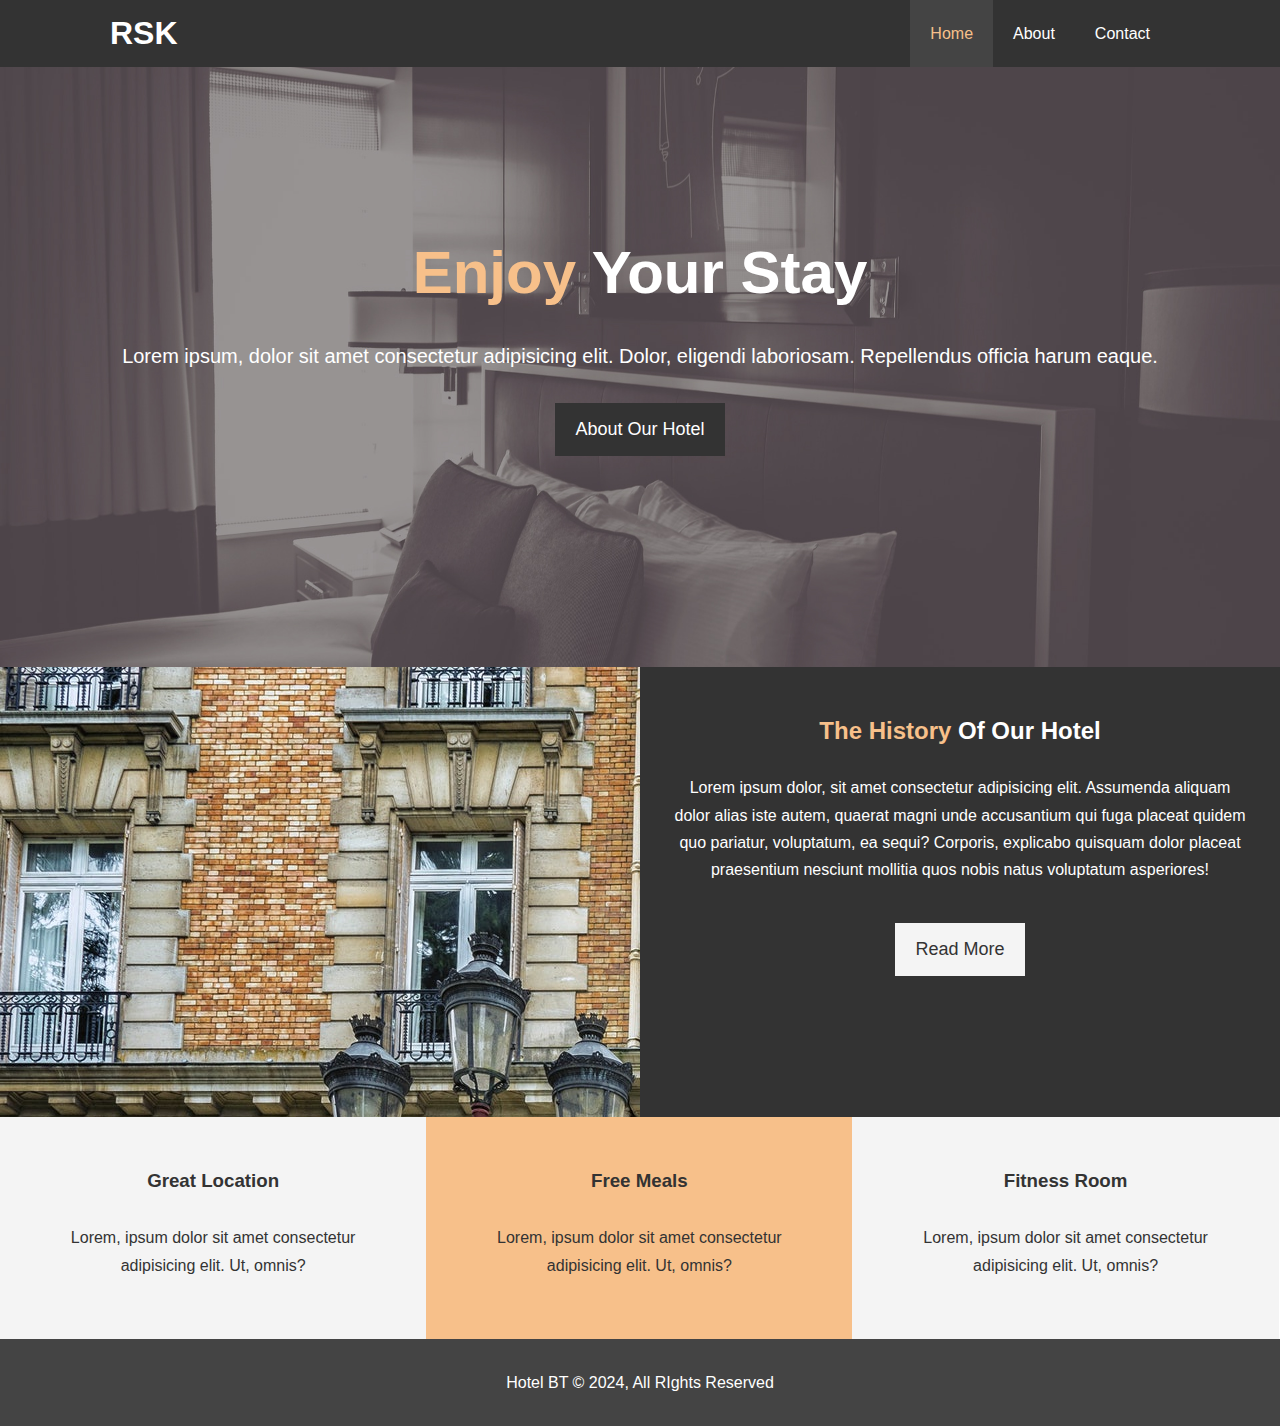
<file: index.html>
<!DOCTYPE html>
<html lang="en">
  <head>
    <meta charset="UTF-8" />
    <meta name="viewport" content="width=device-width, initial-scale=1.0" />
    <meta http-equiv="X-UA-Compatible" content="ie=edge" />
    <meta
      name="description"
      content="Welcome to the most extraordinary hotel in Boston Massachusetts"
    />
    <meta name="keywords" content="hotel,boston hotel,new england hotel" />
    <link
      rel="stylesheet"
      href="https://use.fontawesome.com/releases/v5.6.1/css/all.css"
      integrity="sha384-gfdkjb5BdAXd+lj+gudLWI+BXq4IuLW5IT+brZEZsLFm++aCMlF1V92rMkPaX4PP"
      crossorigin="anonymous"
    />
    <link rel="stylesheet" href="style.css" />
    <link
      rel="stylesheet"
      media="screen and (max-width: 768px)"
      href="mobile.css"
    />
    <title>Hotel BT | Welcome</title>
  </head>
  <body>
    <header>
      <nav id="navbar">
        <div class="container">
          <h1 class="logo"><a href="index.html">RSK</a></h1>
          <ul>
            <li><a class="current" href="index.html">Home</a></li>
            <li><a href="about.html">About</a></li>
            <li><a href="contact.html">Contact</a></li>
          </ul>
        </div>
      </nav>

      <div id="showcase">
        <div class="container">
          <div class="showcase-content">
            <h1><span class="text-primary">Enjoy</span> Your Stay</h1>
            <p class="lead">
              Lorem ipsum, dolor sit amet consectetur adipisicing elit. Dolor,
              eligendi laboriosam. Repellendus officia harum eaque.
            </p>
            <a class="btn" href="about.html">About Our Hotel</a>
          </div>
        </div>
      </div>
    </header>

    <section id="home-info" class="bg-dark">
      <div class="info-img"></div>
      <div class="info-content">
        <h2><span class="text-primary">The History</span> Of Our Hotel</h2>
        <p>
          Lorem ipsum dolor, sit amet consectetur adipisicing elit. Assumenda
          aliquam dolor alias iste autem, quaerat magni unde accusantium qui
          fuga placeat quidem quo pariatur, voluptatum, ea sequi? Corporis,
          explicabo quisquam dolor placeat praesentium nesciunt mollitia quos
          nobis natus voluptatum asperiores!
        </p>
        <a href="about.html" class="btn btn-light">Read More</a>
      </div>
    </section>

    <section id="features">
      <div class="box bg-light">
        <i class="fas fa-hotel fa-3x"></i>
        <h3>Great Location</h3>
        <p>
          Lorem, ipsum dolor sit amet consectetur adipisicing elit. Ut, omnis?
        </p>
      </div>
      <div class="box bg-primary">
        <i class="fas fa-utensils fa-3x"></i>
        <h3>Free Meals</h3>
        <p>
          Lorem, ipsum dolor sit amet consectetur adipisicing elit. Ut, omnis?
        </p>
      </div>
      <div class="box bg-light">
        <i class="fas fa-dumbbell fa-3x"></i>
        <h3>Fitness Room</h3>
        <p>
          Lorem, ipsum dolor sit amet consectetur adipisicing elit. Ut, omnis?
        </p>
      </div>
    </section>

    <div class="clr"></div>

    <footer id="main-footer">
      <p>Hotel BT &copy; 2024, All RIghts Reserved</p>
    </footer>
  </body>
</html>
</file>
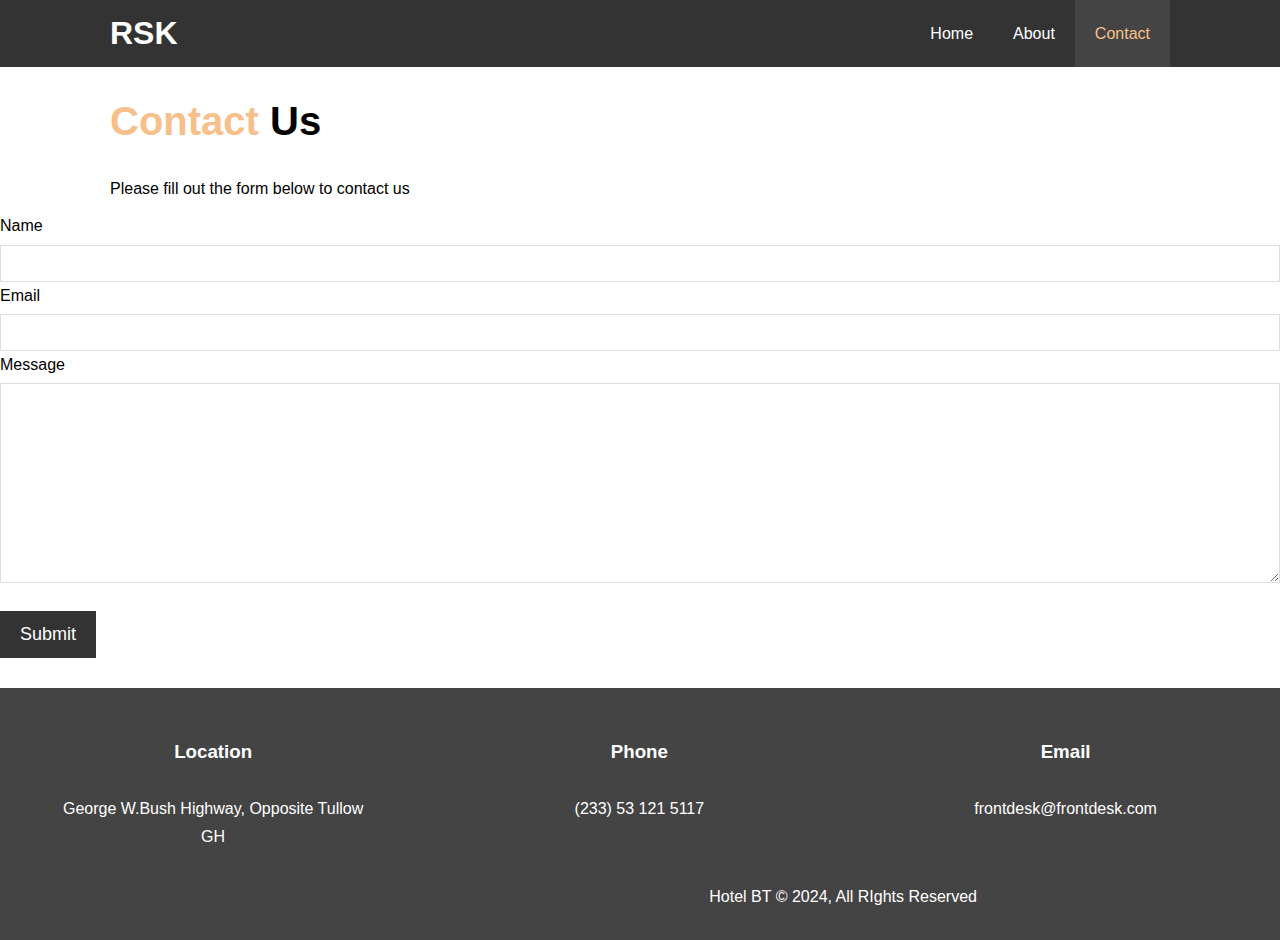
<file: contact.html>
<!DOCTYPE html>
<html lang="en">
  <head>
    <meta charset="UTF-8" />
    <meta name="viewport" content="width=device-width, initial-scale=1.0" />
    <meta http-equiv="X-UA-Compatible" content="ie=edge" />
    <meta
      name="description"
      content="Welcome to the most extraordinary hotel in Boston Massachusetts"
    />
    <meta name="keywords" content="hotel,boston hotel,new england hotel" />
    <link
      rel="stylesheet"
      href="https://use.fontawesome.com/releases/v5.6.1/css/all.css"
      integrity="sha384-gfdkjb5BdAXd+lj+gudLWI+BXq4IuLW5IT+brZEZsLFm++aCMlF1V92rMkPaX4PP"
      crossorigin="anonymous"
    />

    <link rel="stylesheet" href="style.css" />
    <link
      rel="stylesheet"
      media="screen and (max-width: 768px)"
      href="mobile.css"
    />
    <title>Hotel BT | About</title>
  </head>

  <body>
    <header>
      <nav id="navbar">
        <div class="container">
          <h1 class="logo"><a href="index.html">RSK</a></h1>
          <ul>
            <li><a href="index.html">Home</a></li>
            <li><a href="about.html">About</a></li>
            <li><a class="current" href="contact.html">Contact</a></li>
          </ul>
        </div>
      </nav>
    </header>

    <section id="contact-form" class="py-3">
      <div class="container">
        <h1 class="l-heading"><span class="text-primary">Contact</span> Us</h1>
        <p>Please fill out the form below to contact us</p>
      </div>
      <form action="process.php">
        <div class="form-group">
          <label for="Name">Name</label>
          <input type="text" name="name" id="name" />
          <label for="email">Email</label>
          <input type="email" name="email" id="email" />
          <label for="message">Message</label>
          <textarea name="message" id="message"></textarea>
        </div>

        <button type="submit" class="btn">Submit</button>
      </form>
    </section>

    <section id="contact-info" class="bg-dark">
      <div id="container">
        <div class="box">
          <i class="fas fa-hotel fa-3x"></i>
          <h3>Location</h3>
          <p>George W.Bush Highway, Opposite Tullow GH</p>
        </div>
        <div class="box">
          <i class="fas fa-phone fa-3x"></i>
          <h3>Phone</h3>
          <p>(233) 53 121 5117</p>
        </div>
        <div class="box">
          <i class="fas fa-envelope fa-3x"></i>
          <h3>Email</h3>
          <p>frontdesk@frontdesk.com</p>
        </div>
      </div>
    </section>

    <footer id="main-footer">
      <p>Hotel BT &copy; 2024, All RIghts Reserved</p>
    </footer>
  </body>
</html>
</file>
<file: mobile.css>
#navbar .logo {
  float: none;
  text-align: center;
}
#navbar ul,
#navbar ul li {
  float: none;
  text-align: center;
}
#navbar ul li a {
  padding: 5px;
  border-bottom: #444 dotted 1px;
}
/*Home Info*/
#home-info .info-img {
  height: 550px;
  display: none;
}
#home-info .info-content {
  float: none;
  width: 100%;
}

/*Boxes*/
.box {
  float: nome;
  width: 100%;
}

#about-info .info-right,
#about-info .info-left {
  float: none;
  width: 100%;
}
.l-heading {
  text-align: center;
}
#about-info .info-right {
  margin-top: 30px;
}

#contact-info .box {
  border-bottom: #555 dotted 1px;
}

#showcase {
  height: 100%;
}
#showcase .showcase-content {
  padding-top: 70px;
  padding-bottom: 30px;
}
</file>
<file: style.css>
/* Reset */
* {
  margin: 0;
  padding: 0;
  box-sizing: border-box;
}

/* Main Styling */
html,
body {
  font-family: "Segoe UI", Tahoma, Geneva, Verdana, sans-serif;
  line-height: 1.7em;
}

a {
  color: #333;
  text-decoration: none;
}

h1,
h2,
h3 {
  padding-bottom: 20px;
}

p {
  margin: 10px 0;
}

/* Utility Classes */
.container {
  margin: auto;
  max-width: 1100px;
  overflow: auto;
  padding: 0 20px;
}

.text-primary {
  color: #f7c08a;
}

.lead {
  font-size: 20px;
}

.btn {
  display: inline-block;
  font-size: 18px;
  color: #fff;
  background: #333;
  padding: 13px 20px;
  border: none;
  cursor: pointer;
}

.btn:hover {
  background: #f7c08a;
  color: #333;
}

.btn-light {
  background: #f4f4f4;
  color: #333;
}

.bg-dark {
  background: #333;
  color: #fff;
}

.bg-light {
  background: #f4f4f4;
  color: #333;
}

.bg-primary {
  background: #f7c08a;
  color: #333;
}

.clr {
  clear: both;
}

.l-heading {
  font-size: 40px;
  line-height: 1.2;
}

/* Padding */
.py-1 {
  padding: 10px 0;
}
.py-2 {
  padding: 20px 0;
}
.py-3 {
  padding: 30px 0;
}

/* Navbar */
#navbar {
  background: #333;
  color: #fff;
  overflow: auto;
}

#navbar a {
  color: #fff;
}
#navbar .logo {
  float: left;
  padding-top: 20px;
}

#navbar ul {
  list-style: none;
  float: right;
}

#navbar ul li {
  float: left;
}

#navbar ul li a {
  display: block;
  padding: 20px;
  text-align: center;
}

#navbar ul li a:hover,
#navbar ul li a.current {
  background: #444;
  color: #f7c08a;
}

/* Showcase */
#showcase {
  background: url("showcase.jpg") no-repeat center center/cover;
  height: 600px;
}

#showcase .showcase-content {
  color: #fff;
  text-align: center;
  padding-top: 170px;
}

#showcase .showcase-content h1 {
  font-size: 60px;
  line-height: 1.2em;
}

#showcase .showcase-content p {
  padding-bottom: 20px;
  line-height: 1.7em;
}

/* Home Info */
#home-info {
  height: 450px;
}

#home-info .info-img {
  float: left;
  width: 50%;
  background: url("photo-1.jpg") no-repeat;
  min-height: 100%;
}

#home-info .info-content {
  float: right;
  width: 50%;
  height: 100%;
  text-align: center;
  padding: 50px 30px;
  overflow: hidden;
}

#home-info .info-content p {
  padding-bottom: 30px;
}

/* Features */
.box {
  float: left;
  width: 33.3%;
  padding: 50px;
  text-align: center;
}

.box i {
  margin-bottom: 10px;
}

/* About Info */
#about-info .info-right {
  float: right;
  width: 50%;
  min-height: 100%;
}

#about-info .info-right img {
  display: block;
  margin: auto;
  width: 70%;
  border-radius: 50%;
}

#about-info .info-left {
  float: left;
  width: 50%;
  min-height: 100%;
}

/* Testimonials */
#testimonials {
  height: 100%;
  background: url("test-bg.jpg") no-repeat center center/cover;
  padding-top: 100px;
}

#testimonials h2 {
  color: #fff;
  text-align: center;
  padding-bottom: 40px;
}

#testimonials .testimonial {
  padding: 20px;
  margin-bottom: 40px;
  border-radius: 5px;
  opacity: 0.9;
}

#testimonials .testimonial img {
  width: 100px;
  float: left;
  margin-right: 20px;
  border-radius: 50%;
}

/* Contact Form */
#contact-form .form-group {
  margin-bottom: 20px;
}

#contact-form label {
  display: block;
  margin-bottom: 5px;
}

#contact-form input,
#contact-form textarea {
  width: 100%;
  padding: 10px;
  border: 1px #ddd solid;
}

#contact-form textarea {
  height: 200px;
}

#contact-form input:focus,
#contact-form textarea:focus {
  outline: none;
  border-color: #f7c08a;
}

/*About Info*/
#about-info .info-right {
  float: right;
  width: 50%;
  min-height: 100%;
}

#about-info .info-right img {
  display: block;
  margin: auto;
  width: 70%;
}

#about-info .info-left {
  float: left;
  width: 50%;
}

/* Footer */
#main-footer {
  text-align: center;
  background: #444;
  color: #fff;
  padding: 20px;
}
</file>
